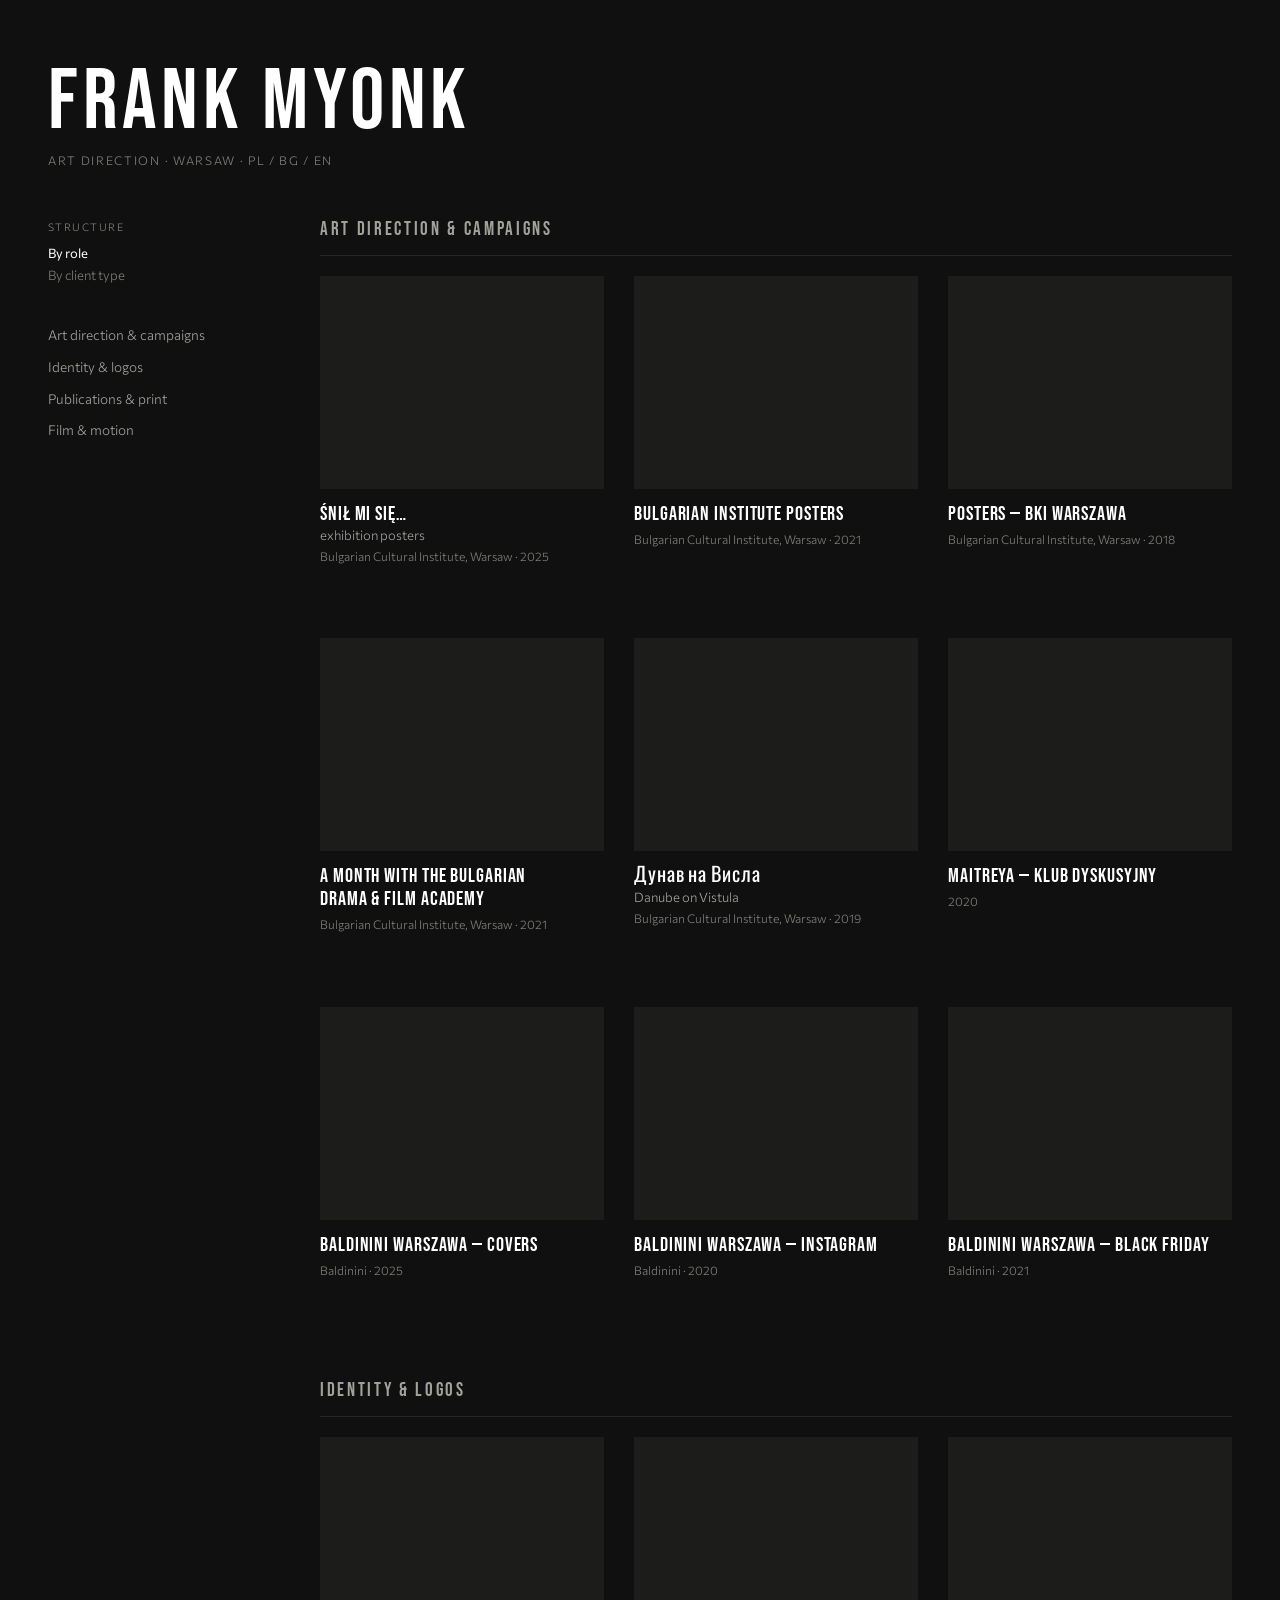
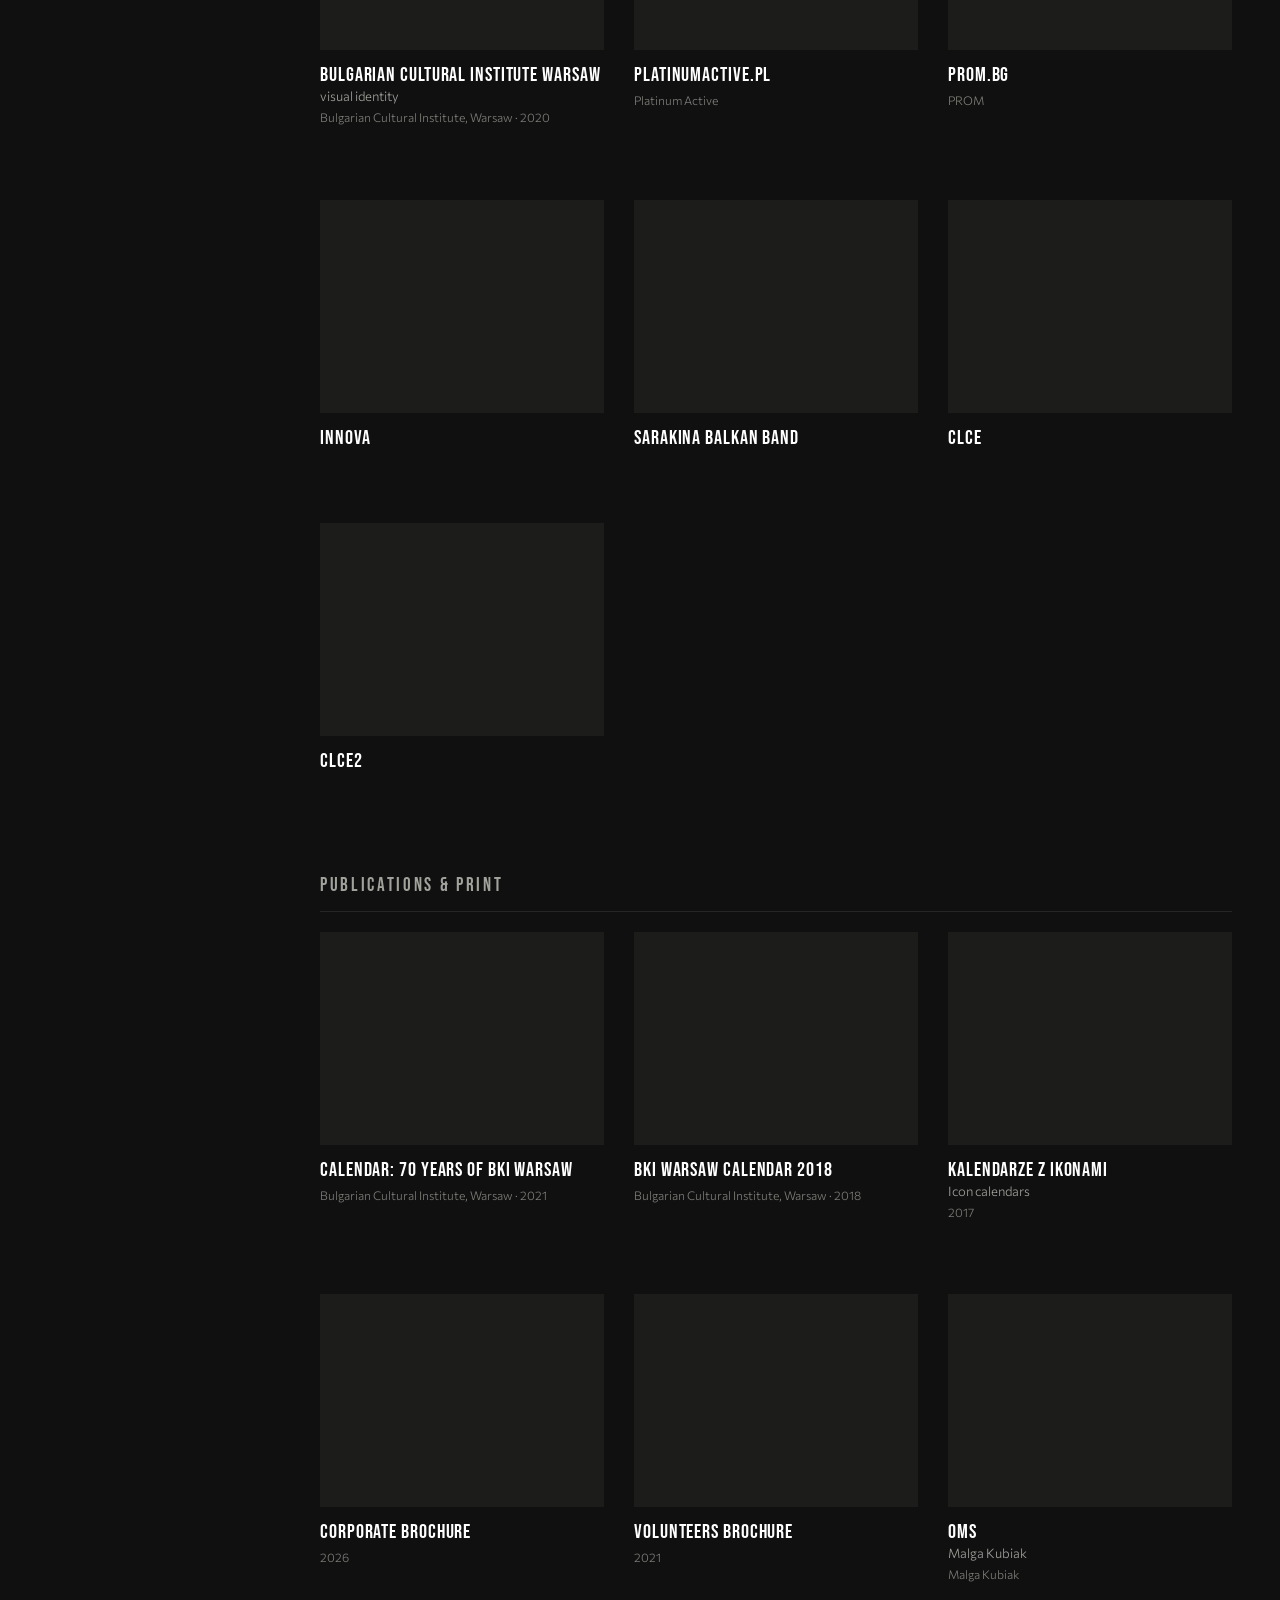
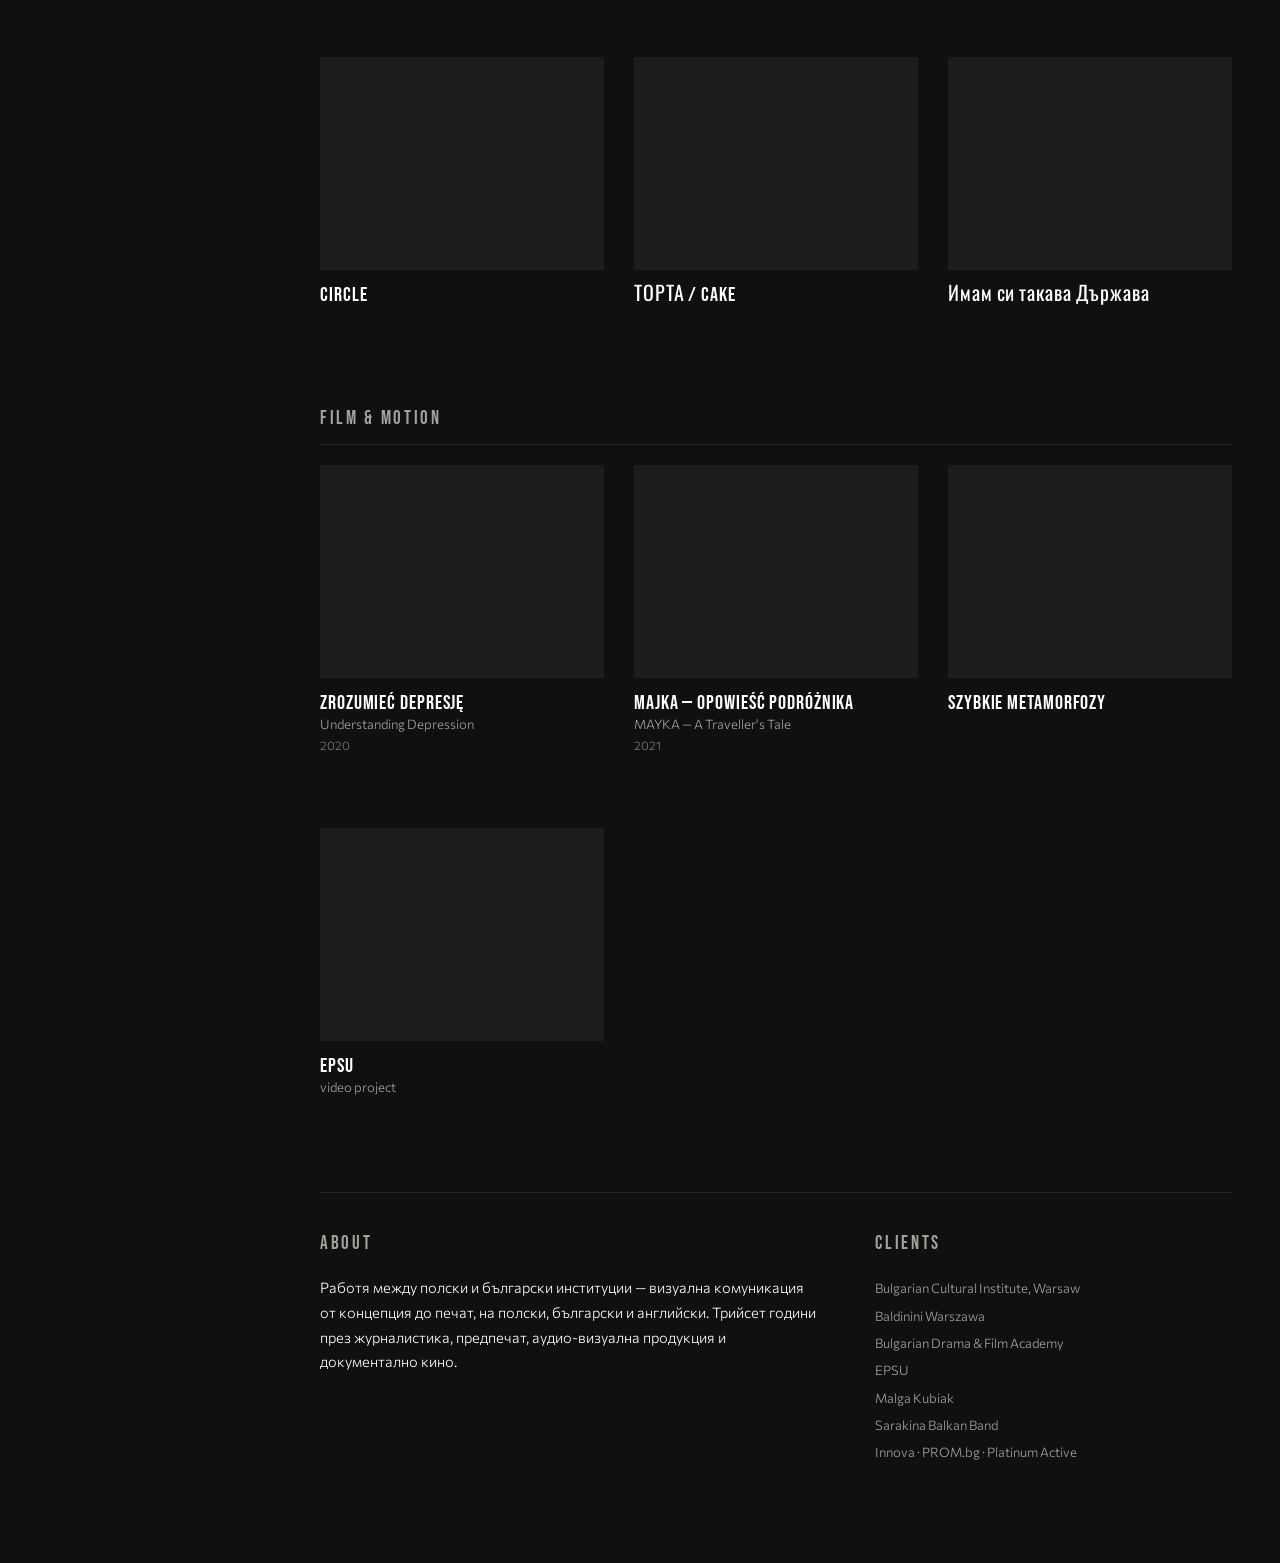
<file: index_4.html>
<!doctype html>
<html lang="en">
<head>
<meta charset="utf-8">
<meta name="robots" content="noindex">
<meta name="color-scheme" content="dark">
<meta name="viewport" content="width=device-width, initial-scale=1, viewport-fit=cover">
<meta name="description" content="Frank Myonk - art direction, Warsaw. Portfolio.">
<title>Myonk Portfolio v2</title>
<link rel="preconnect" href="https://fonts.googleapis.com">
<link rel="preconnect" href="https://fonts.gstatic.com" crossorigin>
<link rel="stylesheet" href="https://fonts.googleapis.com/css2?family=Bebas+Neue&family=Commissioner:wght@200;300;400;500&family=Oswald:wght@400;500&display=swap">

<style>
  :root{
    --paper:#101010;
    --ink:#FFFFFF;
    --mid:#A2A29D;
    --soft:#7D7D78;
    --rule:#262624;
    --tile:#1C1C1B;
  }

  *{box-sizing:border-box}
  .display{font-family:"Bebas Neue",Oswald,"Arial Narrow",sans-serif;font-weight:400}

  body{
    background:var(--paper);
    color:var(--ink);
    font-family:Commissioner,"Helvetica Neue",Arial,sans-serif;
    font-weight:300;
    font-size:15px;
    line-height:1.6;
    margin:0;
    -webkit-font-smoothing:antialiased;
  }

  .shell{
    display:grid;
    grid-template-columns:200px minmax(0,1fr);
    gap:72px;
    max-width:1240px;
    margin:0 auto;
    padding-inline:28px;
    padding-block:0 96px;
  }

  .masthead{
    max-width:1240px;
    margin:0 auto;
    padding-inline:28px;
    padding-block:64px 44px;
  }
  .wordmark{
    font-family:"Bebas Neue",Oswald,"Arial Narrow",sans-serif;
    font-size:clamp(46px,7.5vw,86px);
    font-weight:400;
    letter-spacing:.055em;
    line-height:.9;
    color:var(--ink);
    margin:0 0 10px;
  }
  .tagline{
    font-size:12px;
    font-weight:300;
    letter-spacing:.14em;
    text-transform:uppercase;
    color:var(--soft);
    margin:0;
    line-height:1.6;
  }

  .side{
    position:sticky;
    top:env(safe-area-inset-top,0px);
    align-self:start;
    padding-block:4px 24px;
    max-height:100vh;
    overflow-y:auto;
  }
  .nav{list-style:none;margin:0 0 40px;padding:0}
  .nav a{
    display:block;
    font-size:13.5px;
    font-weight:300;
    color:var(--mid);
    text-decoration:none;
    padding:5px 0;
    transition:color .18s;
  }
  .nav a:hover{color:var(--ink)}
  .nav a:focus-visible{outline:1px solid var(--ink);outline-offset:3px}

  .axis{display:flex;flex-direction:column;gap:2px;margin-bottom:34px}
  .axis-label{
    font-size:10.5px;
    letter-spacing:.14em;
    text-transform:uppercase;
    color:var(--soft);
    margin-bottom:6px;
  }
  .axis-btn{
    font-family:inherit;
    font-size:13px;
    font-weight:300;
    background:none;
    border:0;
    padding:2px 0;
    text-align:left;
    color:var(--soft);
    cursor:pointer;
    transition:color .18s;
  }
  .axis-btn:hover{color:var(--mid)}
  .axis-btn[aria-pressed="true"]{color:var(--ink);font-weight:400}
  .axis-btn:focus-visible{outline:1px solid var(--ink);outline-offset:3px}

  .main{padding-block:0;min-width:0}

  .group{margin-bottom:76px;scroll-margin-top:24px}
  .group-title{
    font-family:"Bebas Neue",Oswald,"Arial Narrow",sans-serif;
    font-size:19px;
    font-weight:400;
    letter-spacing:.14em;
    text-transform:uppercase;
    color:var(--mid);
    margin:0 0 20px;
    padding-bottom:10px;
    border-bottom:1px solid var(--rule);
  }

  .grid{
    display:grid;
    grid-template-columns:repeat(3,minmax(0,1fr));
    gap:52px 30px;
  }
  .card{display:flex;flex-direction:column;min-width:0}
  .tile{
    aspect-ratio:4/3;
    max-width:100%;
    background:var(--tile);
    margin-bottom:14px;
  }
  .card-title{
    font-family:"Bebas Neue",Oswald,"Arial Narrow",sans-serif;
    font-size:20px;
    font-weight:400;
    letter-spacing:.045em;
    color:var(--ink);
    line-height:1.15;
    margin:0;
    text-wrap:balance;
  }
  .card-gloss{
    display:block;
    font-family:Commissioner,"Helvetica Neue",Arial,sans-serif;
    font-size:13px;
    font-weight:300;
    letter-spacing:0;
    text-transform:none;
    color:var(--mid);
    margin-top:2px;
  }
  .meta{
    font-size:12px;
    font-weight:300;
    color:var(--soft);
    margin:4px 0 0;
    line-height:1.5;
  }
  .role{
    font-size:11.5px;
    font-weight:300;
    color:var(--soft);
    margin:3px 0 0;
    opacity:0;
    transition:opacity .2s;
  }
  .card:hover .role,.card:focus-within .role{opacity:1}

  .about{
    border-top:1px solid var(--rule);
    padding-top:36px;
    display:grid;
    grid-template-columns:minmax(0,1.4fr) minmax(0,1fr);
    gap:56px;
  }
  .about h2{
    font-family:"Bebas Neue",Oswald,"Arial Narrow",sans-serif;
    font-size:19px;
    font-weight:400;
    letter-spacing:.14em;
    text-transform:uppercase;
    color:var(--mid);
    margin:0 0 16px;
  }
  .about p{margin:0 0 14px;max-width:56ch;font-size:14.5px;line-height:1.7}
  .clients{list-style:none;margin:0;padding:0;font-size:13px;font-weight:300;color:var(--mid);line-height:2.1}

  @media (max-width:900px){
    .shell{grid-template-columns:1fr;gap:0;padding-block:0 64px}
    .side{position:static;max-height:none;padding-block:0}
    .masthead{padding-block:44px 28px}
    .nav{display:flex;flex-wrap:wrap;gap:0 24px;margin-bottom:26px}
    .axis{flex-direction:row;align-items:baseline;gap:20px;flex-wrap:wrap;margin-bottom:26px}
    .axis-label{margin:0}
    .main{padding-block:0}
    .grid{grid-template-columns:repeat(2,minmax(0,1fr));gap:40px 22px}
    .role{opacity:1}
    .about{grid-template-columns:1fr;gap:32px}
  }
  @media (max-width:520px){
    .grid{grid-template-columns:1fr;gap:40px}
    .group{margin-bottom:56px}
  }
  @media (prefers-reduced-motion:reduce){*{transition:none!important}}
</style>
<style>
  html{-webkit-text-size-adjust:100%;background:#101010}
  img{max-width:100%;height:auto}
  [hidden]{display:none!important}
</style>
</head>
<body>
<header class="masthead">
  <h1 class="wordmark">Frank Myonk</h1>
  <p class="tagline">Art direction · Warsaw · PL / BG / EN</p>
</header>

<div class="shell">
  <aside class="side">

    <div class="axis">
      <span class="axis-label">Structure</span>
      <button class="axis-btn" id="btn-role" aria-pressed="true">By role</button>
      <button class="axis-btn" id="btn-client" aria-pressed="false">By client type</button>
    </div>

    <ul class="nav" id="nav"></ul>

  </aside>

  <main class="main">
    <div id="groups"></div>

    <section class="about">
      <div>
        <h2>About</h2>
        <p>Работя между полски и български институции — визуална комуникация от концепция до печат, на полски, български и английски. Трийсет години през журналистика, предпечат, аудио-визуална продукция и документално кино.</p>
      </div>
      <div>
        <h2>Clients</h2>
        <ul class="clients">
          <li>Bulgarian Cultural Institute, Warsaw</li>
          <li>Baldinini Warszawa</li>
          <li>Bulgarian Drama &amp; Film Academy</li>
          <li>EPSU</li>
          <li>Malga Kubiak</li>
          <li>Sarakina Balkan Band</li>
          <li>Innova · PROM.bg · Platinum Active</li>
        </ul>
      </div>
    </section>
  </main>
</div>

<script>
(function(){
  var P = [
    {t:"Śnił mi się…", g:"exhibition posters", c:"Bulgarian Cultural Institute, Warsaw", y:"2025", r:"Art direction, typography", R:"direction", C:"institutions"},
    {t:"Bulgarian Institute Posters", g:null, c:"Bulgarian Cultural Institute, Warsaw", y:"2021", r:"Art direction, typography, prepress", R:"direction", C:"institutions"},
    {t:"Posters — BKI Warszawa", g:null, c:"Bulgarian Cultural Institute, Warsaw", y:"2018", r:"Art direction, typography", R:"direction", C:"institutions"},
    {t:"A Month with the Bulgarian Drama & Film Academy", g:null, c:"Bulgarian Cultural Institute, Warsaw", y:"2021", r:"Art direction, print", R:"direction", C:"institutions"},
    {t:"Дунав на Висла", g:"Danube on Vistula", c:"Bulgarian Cultural Institute, Warsaw", y:"2019", r:"Art direction, typography, prepress", R:"direction", C:"institutions"},
    {t:"MAITREYA — klub dyskusyjny", g:null, c:"", y:"2020", r:"Art direction", R:"direction", C:"institutions"},
    {t:"Baldinini Warszawa — Covers", g:null, c:"Baldinini", y:"2025", r:"Art direction, production", R:"direction", C:"retail"},
    {t:"Baldinini Warszawa — Instagram", g:null, c:"Baldinini", y:"2020", r:"Art direction, production", R:"direction", C:"retail"},
    {t:"Baldinini Warszawa — Black Friday", g:null, c:"Baldinini", y:"2021", r:"Art direction, production", R:"direction", C:"retail"},

    {t:"Bulgarian Cultural Institute Warsaw", g:"visual identity", c:"Bulgarian Cultural Institute, Warsaw", y:"2020", r:"Identity design, guidelines", R:"identity", C:"institutions"},
    {t:"platinumactive.pl", g:null, c:"Platinum Active", y:"", r:"Identity design", R:"identity", C:"retail"},
    {t:"PROM.bg", g:null, c:"PROM", y:"", r:"Identity design", R:"identity", C:"retail"},
    {t:"Innova", g:null, c:"Innova", y:"", r:"Identity design", R:"identity", C:"retail"},
    {t:"Sarakina Balkan Band", g:null, c:"Sarakina Balkan Band", y:"", r:"Identity design", R:"identity", C:"music"},
    {t:"CLCE", g:null, c:"", y:"", r:"Identity design", R:"identity", C:"retail"},
    {t:"CLCE2", g:null, c:"", y:"", r:"Identity design", R:"identity", C:"retail"},

    {t:"Calendar: 70 Years of BKI Warsaw", g:null, c:"Bulgarian Cultural Institute, Warsaw", y:"2021", r:"Art direction, typography, prepress", R:"print", C:"institutions"},
    {t:"BKI Warsaw Calendar 2018", g:null, c:"Bulgarian Cultural Institute, Warsaw", y:"2018", r:"Art direction, typography, prepress", R:"print", C:"institutions"},
    {t:"Kalendarze z ikonami", g:"Icon calendars", c:"", y:"2017", r:"Art direction, prepress", R:"print", C:"institutions"},
    {t:"Corporate brochure", g:null, c:"", y:"2026", r:"Art direction, typography, prepress", R:"print", C:"retail"},
    {t:"Volunteers brochure", g:null, c:"", y:"2021", r:"Art direction, typography, prepress", R:"print", C:"retail"},
    {t:"OMS", g:"Malga Kubiak", c:"Malga Kubiak", y:"", r:"Design, typography, prepress", R:"print", C:"publishing"},
    {t:"CIRCLE", g:null, c:"", y:"", r:"Cover design", R:"print", C:"music"},
    {t:"ТОРТА / CAKE", g:null, c:"", y:"", r:"Cover design", R:"print", C:"music"},
    {t:"Имам си такава Държава", g:null, c:"", y:"", r:"Cover design", R:"print", C:"music"},

    {t:"Zrozumieć depresję", g:"Understanding Depression", c:"", y:"2020", r:"Direction, camera, edit", R:"film", C:"film"},
    {t:"Majka — opowieść podróżnika", g:"MAYKA — A Traveller's Tale", c:"", y:"2021", r:"Direction, camera, edit", R:"film", C:"film"},
    {t:"Szybkie metamorfozy", g:null, c:"", y:"", r:"Direction, production", R:"film", C:"film"},
    {t:"EPSU", g:"video project", c:"EPSU", y:"", r:"Direction, production", R:"film", C:"film"}
  ];

  var AXES = {
    role:{
      key:"R",
      order:["direction","identity","print","film"],
      labels:{direction:"Art direction & campaigns",identity:"Identity & logos",print:"Publications & print",film:"Film & motion"}
    },
    client:{
      key:"C",
      order:["institutions","retail","publishing","music","film"],
      labels:{institutions:"Cultural institutions",retail:"Brand & retail",publishing:"Publishing",music:"Music",film:"Film & video"}
    }
  };




  function esc(s){return String(s).replace(/&/g,"&amp;").replace(/</g,"&lt;").replace(/>/g,"&gt;");}

  function card(p,i){
    var gloss = p.g ? '<span class="card-gloss">'+esc(p.g)+'</span>' : '';
    var bits = [];
    if(p.c && p.c.toLowerCase() !== p.t.toLowerCase()) bits.push(esc(p.c));
    if(p.y) bits.push(esc(p.y));
    var meta = bits.length ? '<p class="meta">'+bits.join(" · ")+'</p>' : '';
    return '<article class="card" tabindex="0">'
      + '<div class="tile"></div>'
      + '<h3 class="card-title">'+esc(p.t)+gloss+'</h3>'
      + meta
      + '<p class="role">'+esc(p.r)+'</p>'
      + '</article>';
  }

  function render(name){
    var axis = AXES[name], g = "", n = "", i = 0;
    axis.order.forEach(function(k){
      var items = P.filter(function(p){return p[axis.key] === k;});
      if(!items.length) return;
      var id = "g-"+name+"-"+k;
      n += '<li><a href="#'+id+'">'+esc(axis.labels[k])+'</a></li>';
      g += '<section class="group" id="'+id+'">'
         + '<h2 class="group-title">'+esc(axis.labels[k])+'</h2>'
         + '<div class="grid">'+items.map(function(p){return card(p,i++);}).join("")+'</div>'
         + '</section>';
    });
    document.getElementById("groups").innerHTML = g;
    document.getElementById("nav").innerHTML = n;
    document.getElementById("btn-role").setAttribute("aria-pressed", name==="role");
    document.getElementById("btn-client").setAttribute("aria-pressed", name==="client");
  }

  document.getElementById("btn-role").addEventListener("click",function(){render("role");});
  document.getElementById("btn-client").addEventListener("click",function(){render("client");});
  render("role");
})();
</script>
</body>
</html>
</file>
